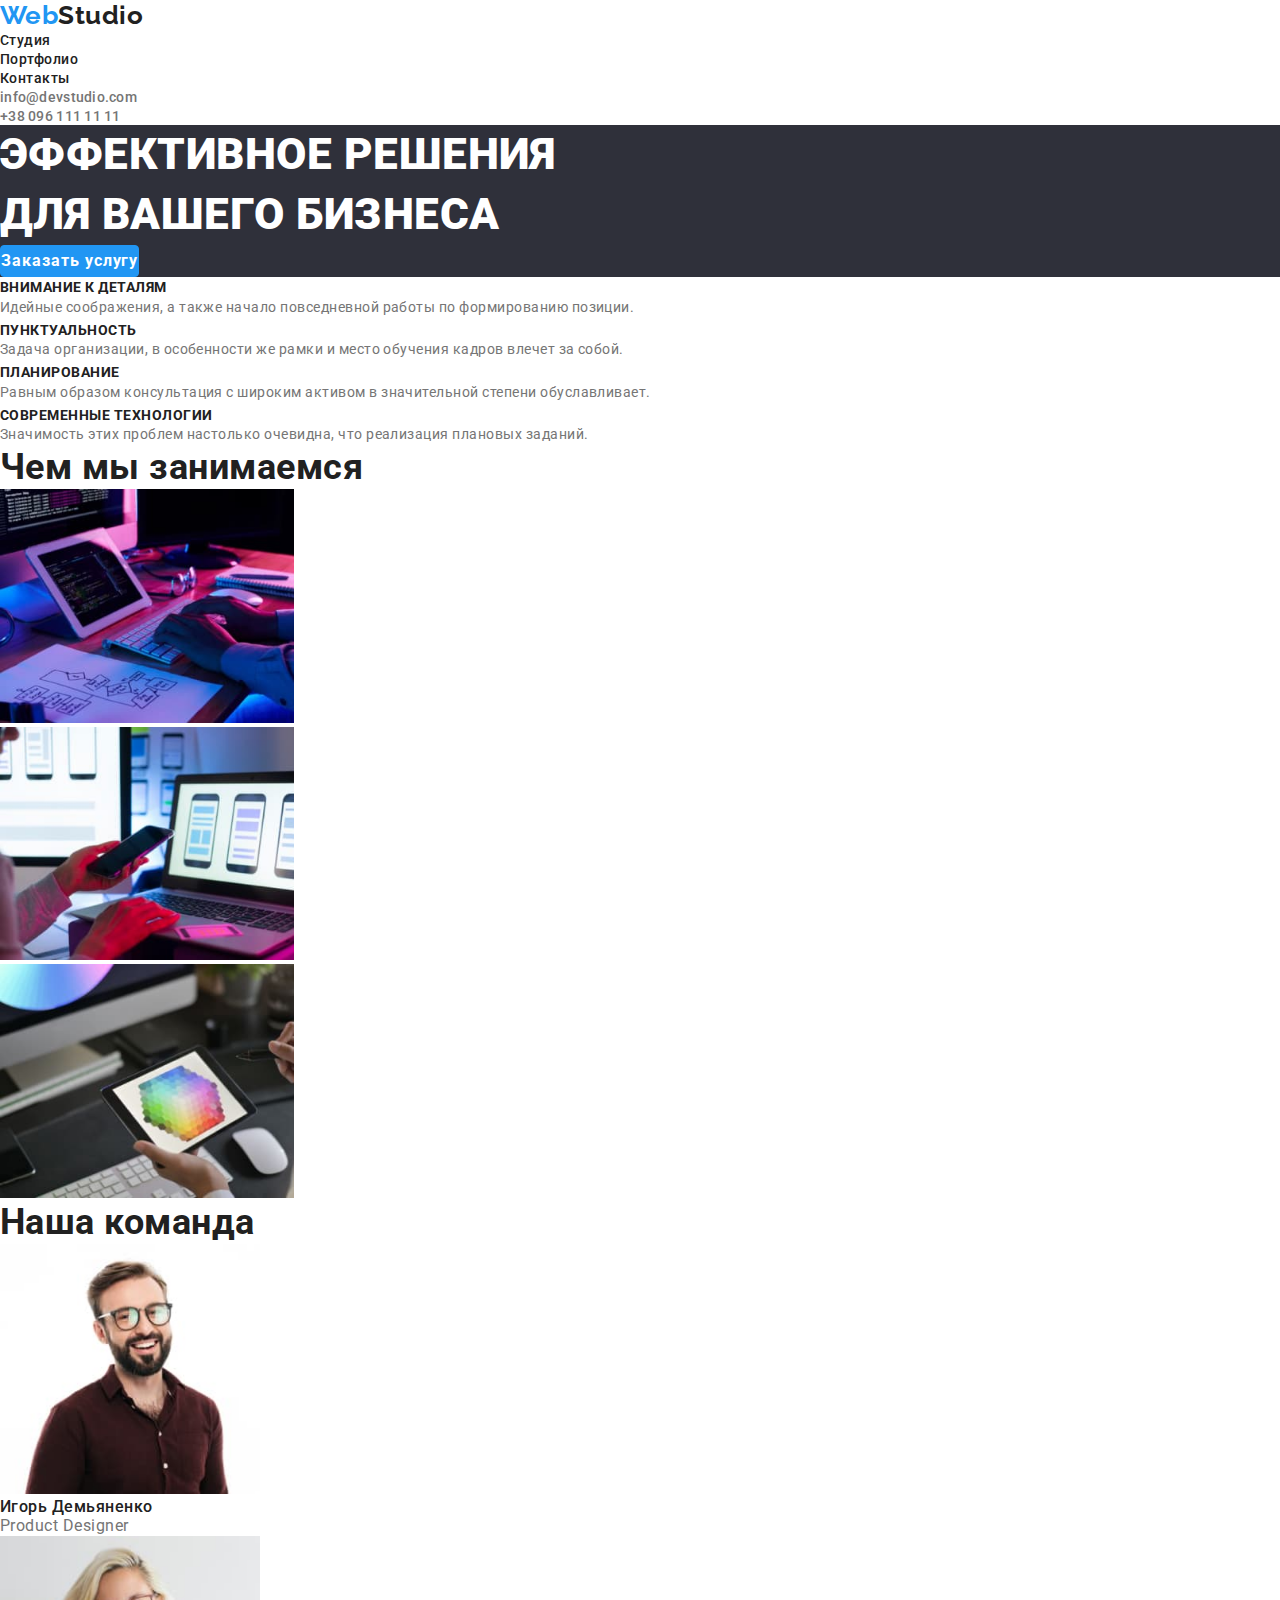
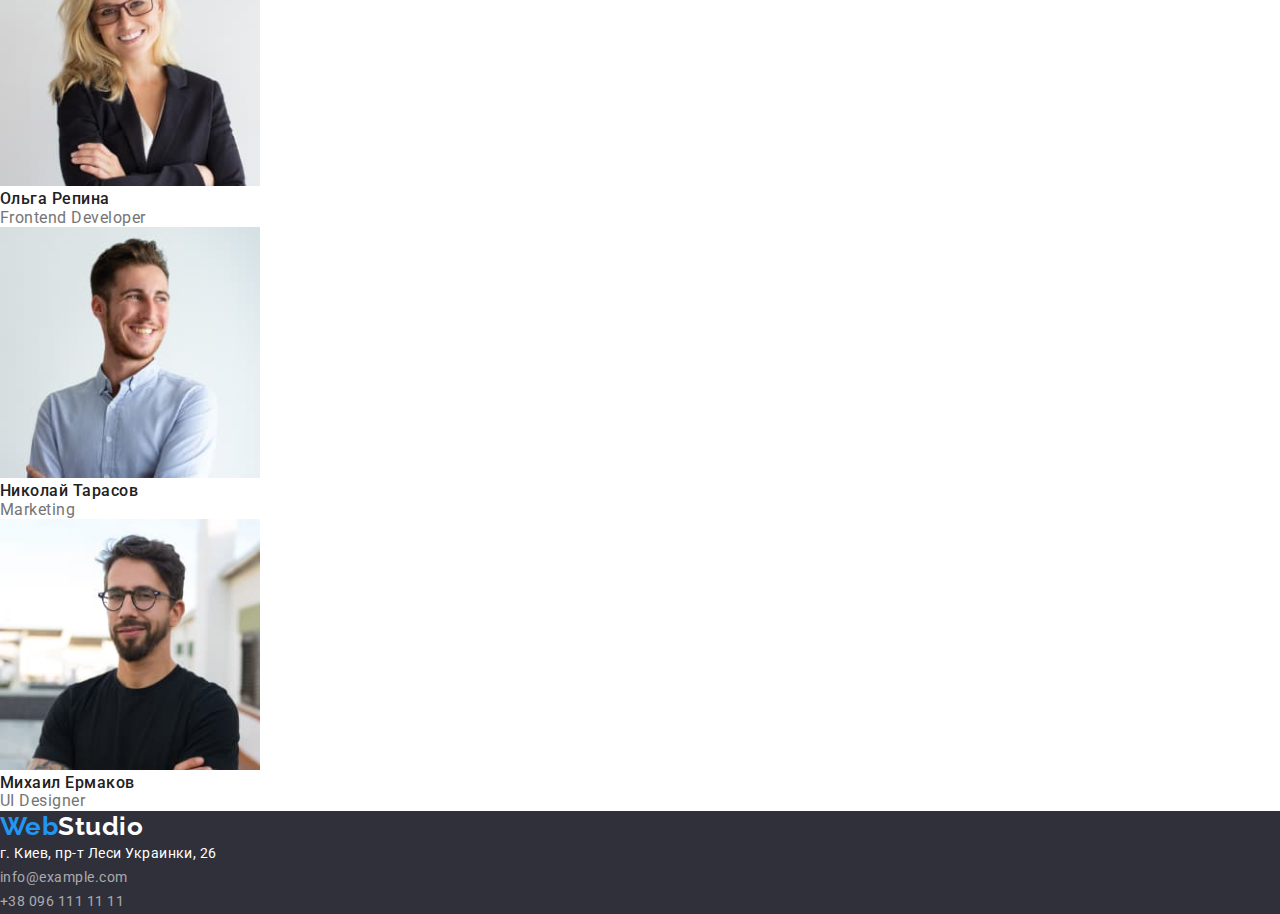
<file: index.html>
<!DOCTYPE html>
<html lang="ru">
<head>
    <meta charset="UTF-8">
    <meta http-equiv="X-UA-Compatible" content="IE=edge">
    <meta name="viewport" content="width=device-width, initial-scale=1.0">
    <title>WebStudio</title>
    <link rel="preconnect" href="https://fonts.gstatic.com">
    <link href="https://fonts.googleapis.com/css2?family=Raleway:wght@700&family=Roboto:wght@400;500;700;900&display=swap"
        rel="stylesheet">
    <link rel="stylesheet" href="./css/style.css" />
</head>
<body>
    <!-- Шапка -->
    <header>
        <nav class="nav-list">
                <a class="logo" href="/" ><span class="first-logo">Web</span>Studio</a>
            <ul>
                <li><a class="link" href="index.html">Студия</a></li>
                <li><a class="link" href="portfolio.html">Портфолио</a></li>
                <li><a class="link" href="">Контакты</a></li>
            </ul>
        </nav>

            <ul class="contacts">
              <li><a href="mailto:info@devstudio.com">info@devstudio.com</a></li>
              <li><a href="tel:+380961111111">+38 096 111 11 11</a></li>
            </ul>
        
    </header>

    <main>
        <!-- Банер -->
   
         <section class="banner">
            <h1 class="title-baner">Эффективное решения <br> для вашего бизнеса</h1>
            <button class="btn" type="button">Заказать услугу</button> 
         </section>
 
        <!-- Особенности -->

        <section>
            <h2 class="hidden">Особенности</h2>
            <ul class="specifics-list">
                <li>
                    <h3>Внимание к деталям</h3>
                    <p>Идейные соображения, а также начало повседневной работы по формированию позиции.</p>
                </li>

                <li>
                    <h3>Пунктуальность</h3>
                    <p>Задача организации, в особенности же рамки и место обучения кадров влечет за собой.</p>
                </li>

                <li>
                    <h3>Планирование</h3>
                    <p>Равным образом консультация с широким активом в значительной степени обуславливает.</p>
                </li>

                <li>
                    <h3>Современные технологии</h3>
                    <p>Значимость этих проблем настолько очевидна, что реализация плановых заданий.</p>
                </li>
            </ul>
        </section>

        <!-- Чем мы занимаемся -->

        <section>
            <h2 class="title-section">Чем мы занимаемся</h2>
            <ul>
                <li><img src="./images/box1.jpg" alt="план" width="294"></li>
                <li><img src="./images/box2.jpg" alt="анализ" width="294"></li>
                <li><img src="./images/box3.jpg" alt="реализация" width="294"></li>
            </ul>
        </section>

        <!-- Наша Команда -->
        <section>
            <h2 class="title-section">Наша команда</h2>
            <ul class="team">
                <li>
                    <img src="./images/team1.jpg" alt="Product Designer" width="260">
                    <h3>Игорь Демьяненко</h3>
                    <p>Product Designer</p>
                </li>
                <li>
                    <img src="./images/team2.jpg" alt="Frontend Developer" width="260">
                    <h3>Ольга Репина</h3>
                    <p>Frontend Developer</p>
                </li>
                <li>
                    <img src="./images/team3.jpg" alt="Marketing" width="260">
                    <h3>Николай Тарасов</h3>
                    <p>Marketing</p>
                </li>
                <li>
                    <img src="./images/team4.jpg" alt="UI Designer" width="260">
                    <h3>Михаил Ермаков</h3>
                    <p>UI Designer</p>
                </li>
            </ul>
        </section>
    </main>
    <footer class="footer">
        <a class="logo" href="/"><span class="first-logo">Web</span><span class="second-logo">Studio</span></a>
        <address class="adress">
            <ul>
           <li>г. Киев, пр-т Леси Украинки, 26</li>
           <li><a href="mailto:info@example.com">info@example.com</a></li>
           <li><a href="tel:+380991111111">+38 096 111 11 11</a></li>
           </ul>
        </address>
    </footer>
</body>
</html>
</file>
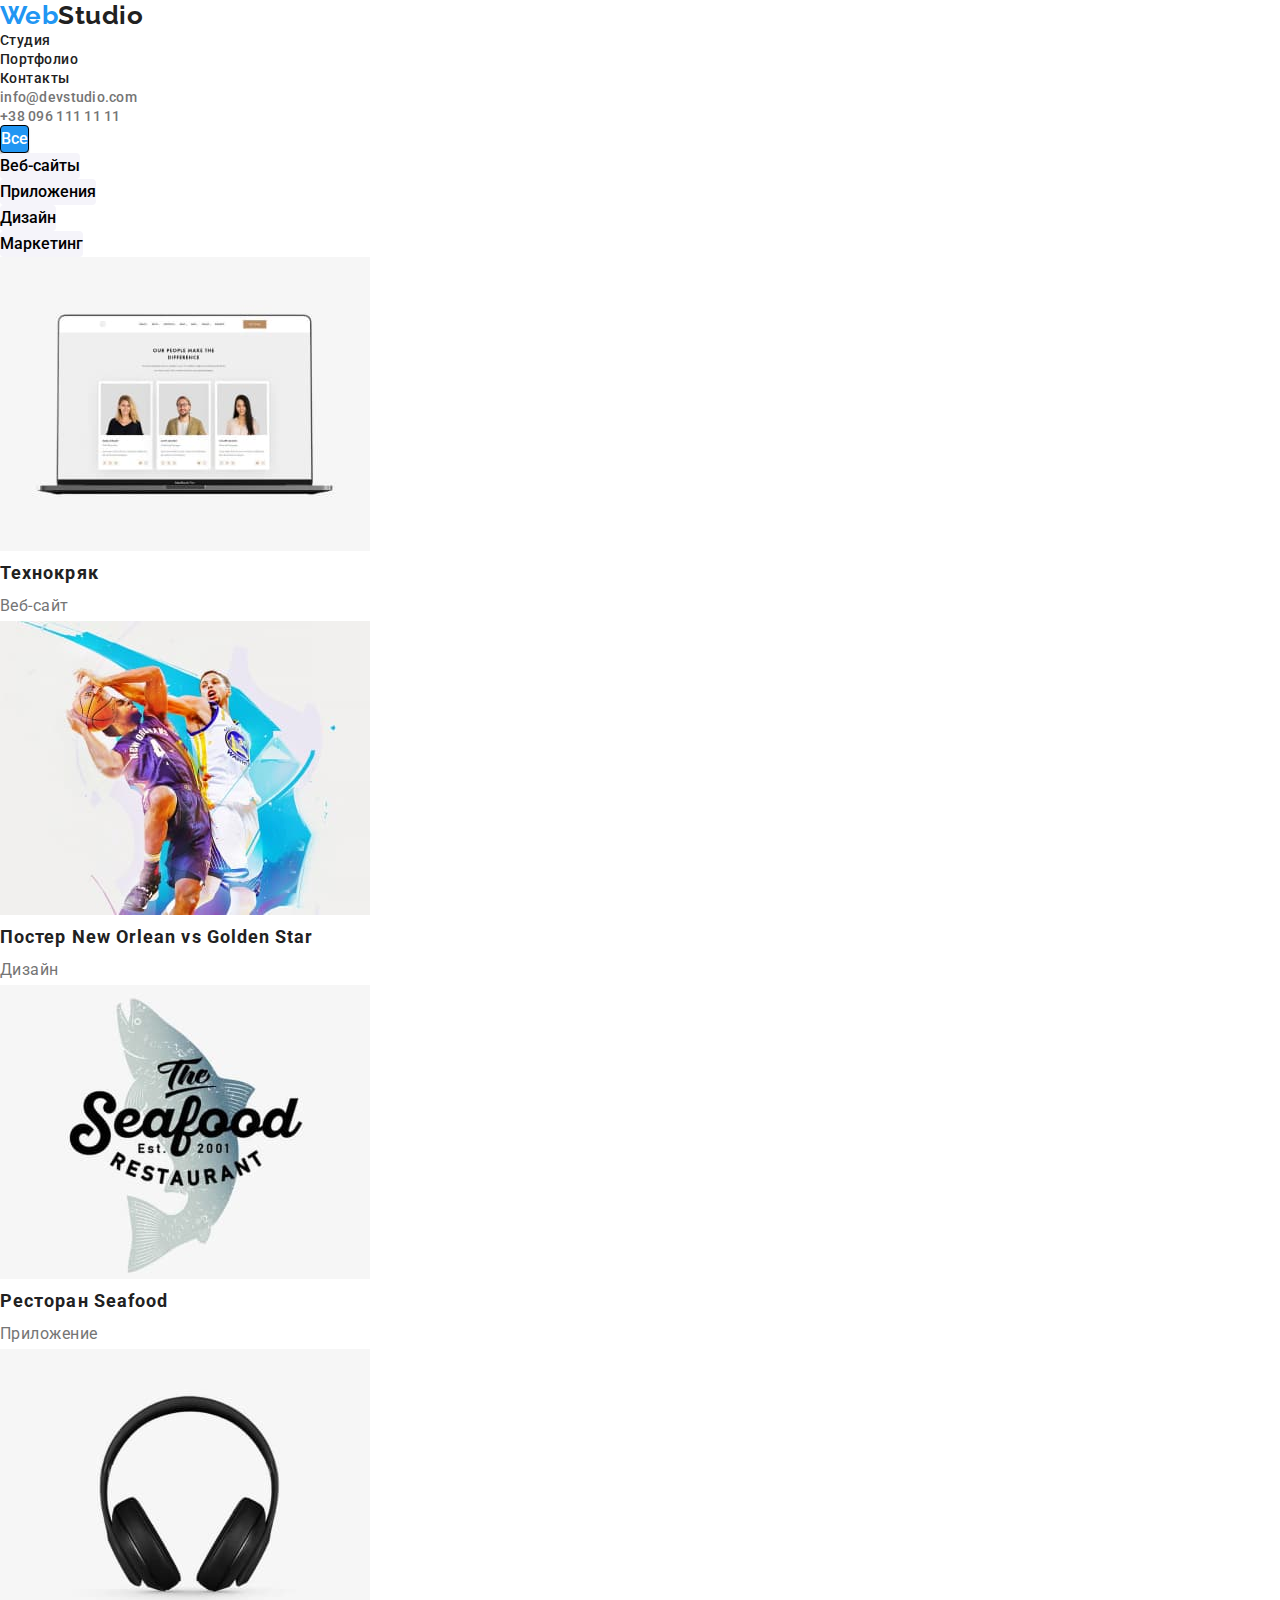
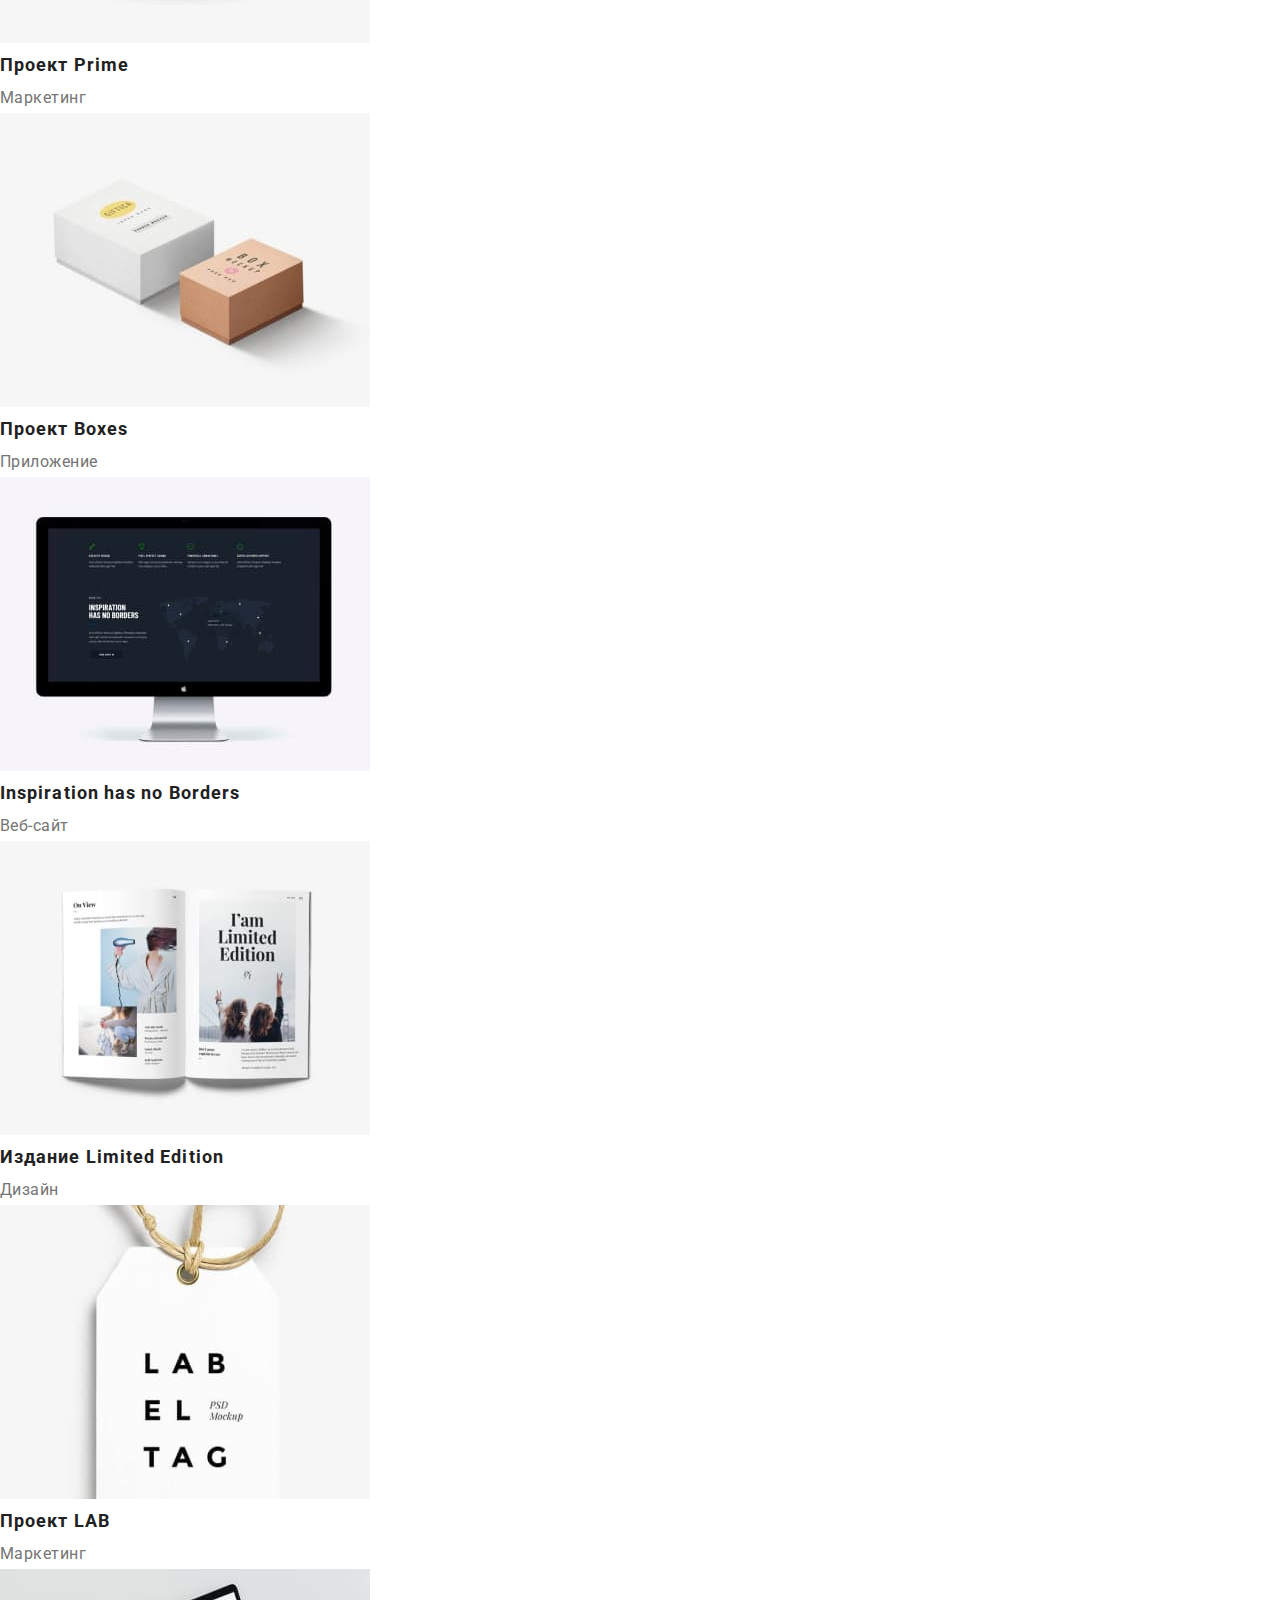
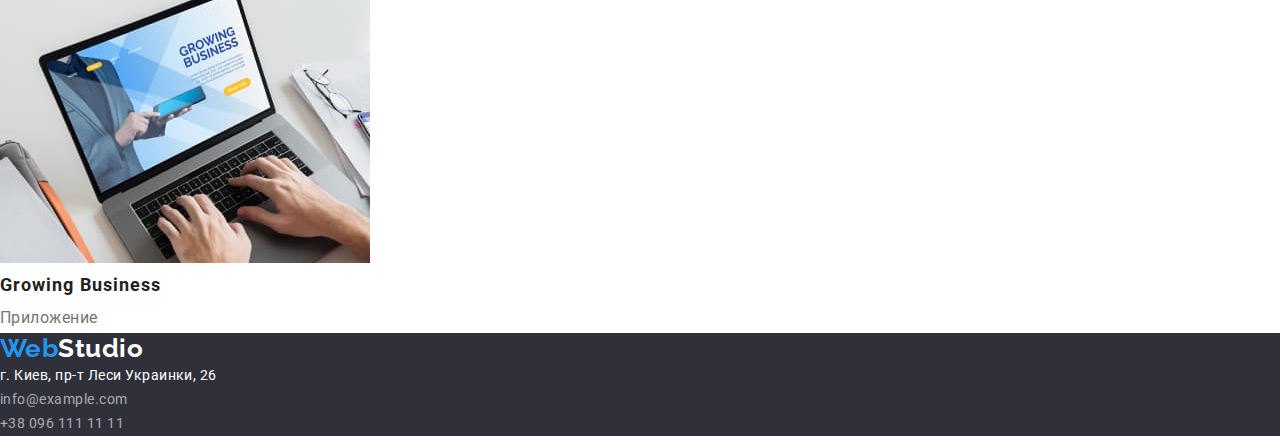
<file: portfolio.html>
<!DOCTYPE html>
<html lang="ru">

<head>
    <meta charset="UTF-8">
    <meta http-equiv="X-UA-Compatible" content="IE=edge">
    <meta name="viewport" content="width=device-width, initial-scale=1.0">
    <title>WebStudio</title>
    <link rel="preconnect" href="https://fonts.gstatic.com">
    <link href="https://fonts.googleapis.com/css2?family=Raleway:wght@700&family=Roboto:wght@400;500;700;900&display=swap"
        rel="stylesheet">
        <link rel="stylesheet" href="./css/style.css" />
</head>

<body>
    <!-- Шапка -->
<header>
    <nav class="nav-list">
        <a class="logo" href="/"><span class="first-logo">Web</span>Studio</a>
        <ul>
            <li><a class="link" href="index.html">Студия</a></li>
            <li><a class="link" href="portfolio.html">Портфолио</a></li>
            <li><a class="link" href="">Контакты</a></li>
        </ul>
    </nav>

    <ul class="contacts">
        <li><a href="mailto:info@devstudio.com">info@devstudio.com</a></li>
        <li><a href="tel:+380961111111">+38 096 111 11 11</a></li>
    </ul>

</header>
    <main>
     <!--  Портфолио -->
    <section>
        <h1 class="hidden">Наше Портфолио</h1>
     <ul class="our-works">
         <li><button class="btn-works btn-active" type="button">Все</button> </li>
         <li><button class="btn-works" type="button">Веб-сайты</button></li>
         <li><button class="btn-works" type="button">Приложения</button></li>
         <li><button class="btn-works" type="button">Дизайн</button></li>
         <li><button class="btn-works" type="button">Маркетинг</button></li>
     </ul>


<ul class="finished-works">
    <li>
        <a href="">
            <img src="./images/tehnokryak.jpg" alt="Технокряк" width="370">
            <h2>Технокряк</h2>
            <p>Веб-сайт</p>
        </a>
    </li>

    <li>
        <a href="">
            <img src="./images/neworlean.jpg" alt="Постер New Orlean vs Golden Star" width="370">
            <h2>Постер New Orlean vs Golden Star</h2>
            <p>Дизайн</p>
        </a>
    </li>
    <li>
        <a href="">
            <img src="./images/seafood.jpg" alt="Ресторан Seafood" width="370">
            <h2>Ресторан Seafood</h2>
            <p>Приложение</p>
        </a>
    </li>
  
    <li>
        <a href="">
            <img src="./images/prime.jpg" alt="Проект Prime" width="370">
            <h2>Проект Prime</h2>
            <p>Маркетинг</p>
        </a>
    </li>
        <li>
            <a href="">
                <img src="./images/boxes.jpg" alt="Проект Boxes" width="370">
                <h2>Проект Boxes</h2>
                <p>Приложение</p>
            </a>
        </li>
        <li>
            <a href="">
                <img src="./images/inspiration.jpg" alt="Inspiration has no Borders" width="370">
                <h2>Inspiration has no Borders</h2>
                <p>Веб-сайт</p>
            </a>
        </li>
    <li>
        <a href="">
            <img src="./images/limitededition.jpg" alt="Издание Limited Edition" width="370">
            <h2>Издание Limited Edition</h2>
            <p>Дизайн</p>
        </a>
    </li>
    <li>
        <a href="">
            <img src="./images/lab.jpg" alt="Проект LAB" width="370">
            <h2>Проект LAB</h2>
            <p>Маркетинг</p>
        </a>
    </li>
    <li>
        <a href="">
            <img src="./images/growingbusiness.jpg" alt="Growing Business" width="370">
            <h2>Growing Business</h2>
            <p>Приложение</p>
        </a>
    </li>
</ul>
</section>

    </main>
<footer class="footer">
    <a class="logo" href="/"><span class="first-logo">Web</span><span class="second-logo">Studio</span></a>
    <address class="adress">
        <ul>
            <li>г. Киев, пр-т Леси Украинки, 26</li>
            <li><a href="mailto:info@example.com">info@example.com</a></li>
            <li><a href="tel:+380991111111">+38 096 111 11 11</a></li>
        </ul>
    </address>
</footer>
    </body>
    
    </html>
</file>
<file: css/style.css>
:root {
  --main-text-color: #212121;
  --blue-color: #2196f3;
  --white-color: #ffffff;
  --white-color-shadow: rgba(255, 255, 255, 0.6);
  --grey-color: #757575;
  --background-color: #2f303a;
  --background-button: #f5f4fa;
  --black-color: #000000;
  --main-font: 'Roboto', sans-serif;
  --accent-font: 'Raleway', sans-serif;
}

* {
  box-sizing: border-box;
  margin: 0;
  padding: 0;
}

body {
  color: var(--main-text-color);
  font-family: var(--main-font);
  font-style: normal;
  font-weight: normal;
  letter-spacing: 0.03em;
}

/* header */
.nav-list a {
  text-decoration: none;
  color: var(--main-text-color);
}

.logo {
  font-size: 26px;
  font-family: var(--accent-font);
  font-weight: 700;
  color: var(--black-color);
  line-height: 1.173;
}

.first-logo {
  color: var(--blue-color);
}

.link {
  font-weight: 500;
  list-style: none;
  line-height: 1.142;
  font-size: 14px;
}

.link:hover,
.link:focus {
  color: var(--blue-color);
}

.contacts a {
  font-weight: 500;
  list-style: none;
  line-height: 1.142;
  font-size: 14px;
  color: var(--grey-color);
  text-decoration: none;
  letter-spacing: 0.02em;
}
.contacts a:hover,
.contacts a:focus {
  color: var(--blue-color);
}

/* main */

.banner {
  background-color: var(--background-color);
}

.title-baner {
  color: var(--white-color);
  font-weight: 900;
  font-size: 44px;
  line-height: 1.363;
  text-transform: uppercase;
}

.btn {
  font-family: inherit;
  font-weight: 700;
  font-size: 16px;
  line-height: 1.875;
  letter-spacing: 0.06em;
  border: 1px solid var(--blue-color);
  border-radius: 4px;
  color: var(--white-color);
  cursor: pointer;
  background-color: var(--blue-color);
}

/* Особенности */

.hidden {
  position: absolute;
  clip: rect(0 0 0 0);
  width: 1px;
  height: 1px;
  margin: -1px;
}

.specifics-list h3 {
  font-weight: 700;
  font-size: 14px;
  line-height: 1.172;
  text-transform: uppercase;
}

.specifics-list p {
  font-size: 14px;
  color: var(--grey-color);
  line-height: 1.714;
}

/* Особенности */

/* Чем мы занимаемся */
.title-section {
  font-weight: 700;
  font-size: 36px;
  line-height: 1.166;
}

/* Чем мы занимаемся */

/* Наша команда */
.team h3 {
  font-weight: 500;
  font-size: 16px;
  line-height: 1.171;
}

.team p {
  font-size: 16px;
  line-height: 1.171;
  color: var(--grey-color);
}
/* Наша команда */

/* footer */
.footer {
  background-color: var(--background-color);
}

.footer a {
  text-decoration: none;
}

.second-logo {
  color: var(--white-color);
}

.adress {
  font-style: normal;
}
.adress li {
  font-size: 14px;
  line-height: 1.714;
  color: var(--white-color);
}

.adress a {
  font-weight: normal;
  list-style: none;
  line-height: 1.714;
  font-size: 14px;
  color: var(--white-color-shadow);
  text-decoration: none;
}

.adress a:hover,
.address a:focus {
  color: var(--blue-color);
}
/* footer */

/* portfolio */
.our-works li {
  font-weight: 500;
  font-size: 16px;
  line-height: 1.625;
}

.btn-works {
  font-family: inherit;
  font-weight: 500;
  font-size: 16px;
  line-height: 1.625;
  border: none;
  border-radius: 4px;
  cursor: pointer;
  background-color: var(--background-button);
}

.btn-works:hover,
.btn-works:focus {
  box-shadow: 0px 3px 1px rgba(0, 0, 0, 0.1), 0px 1px 2px rgba(0, 0, 0, 0.08),
    0px 2px 2px rgba(0, 0, 0, 0.12);
  border: 1px solid var(--black-color);
  color: var(--white-color);
  background-color: var(--blue-color);
}

.btn-active {
  border: 1px solid var(--black-color);
  color: var(--white-color);
  background-color: var(--blue-color);
  box-shadow: 0px 3px 1px rgba(0, 0, 0, 0.1), 0px 1px 2px rgba(0, 0, 0, 0.08),
    0px 2px 2px rgba(0, 0, 0, 0.12);
}

.finished-works a {
  text-decoration: none;
  color: var(--main-text-color);
}

.finished-works a:hover,
.finished-works a:focus {
  color: var(--blue-color);
}

.finished-works h2 {
  font-size: 18px;
  font-weight: 700;
  line-height: 2;
  letter-spacing: 0.06em;
}

.finished-works p {
  font-size: 16px;
  line-height: 1.875;
  color: var(--grey-color);
}
</file>
